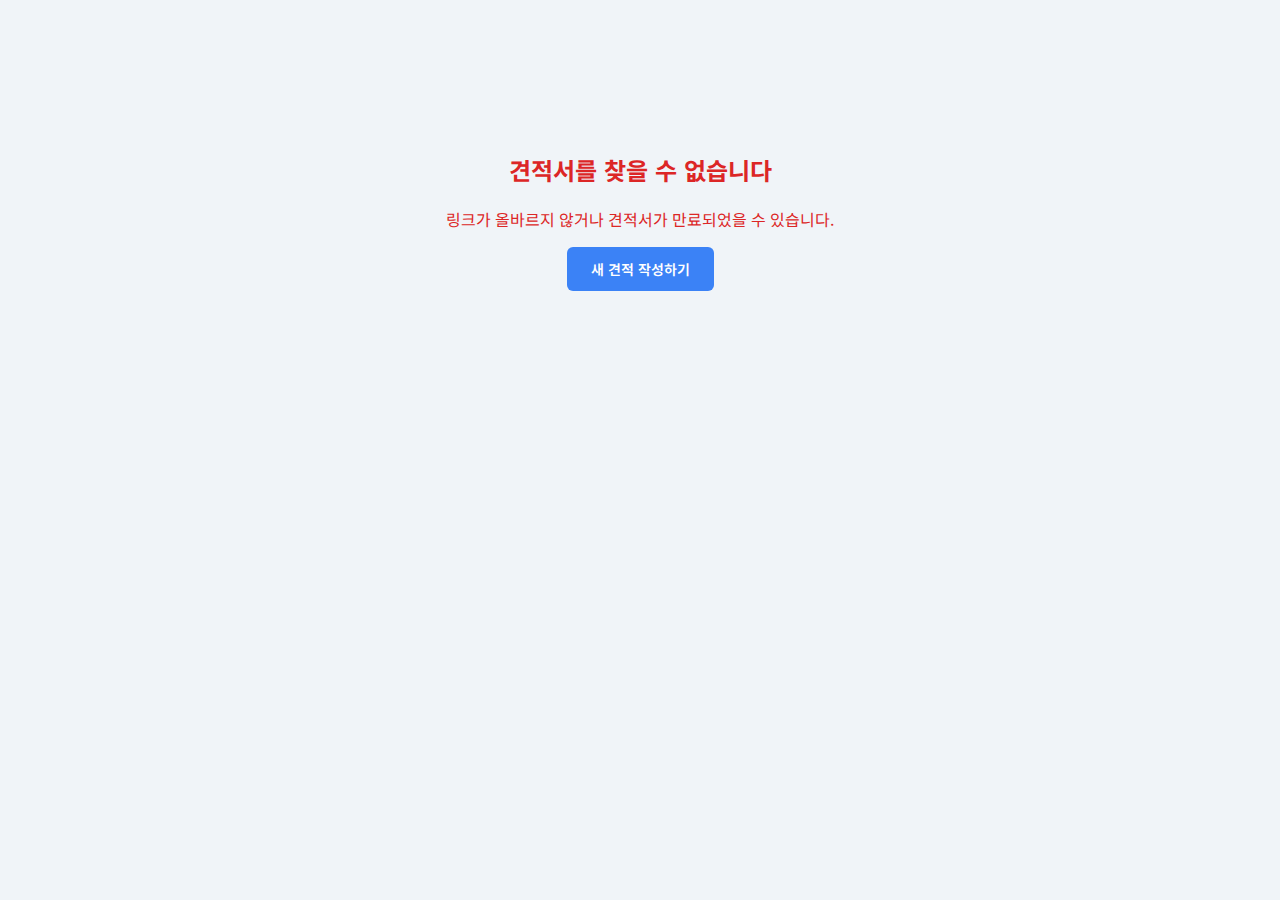
<file: index.html>
<!DOCTYPE html>
<html lang="ko">
<head>
    <meta charset="UTF-8">
    <meta name="viewport" content="width=device-width, initial-scale=1.0">
    <title>견적서 조회</title>
    <link rel="stylesheet" href="../shared/css/style.css">
    <style>
        @media print {
            body { 
                background: white !important; 
                -webkit-print-color-adjust: exact;
            }
            .no-print { display: none !important; }
            .print-container {
                box-shadow: none !important;
                border: none !important;
                margin: 0 !important;
                padding: 20px !important;
            }
            @page {
                size: A4;
                margin: 10mm;
            }
        }
        
        .quote-document {
            max-width: 21cm;
            margin: 0 auto;
            background: white;
            box-shadow: 0 0 20px rgba(0,0,0,0.1);
            padding: 30px;
        }
        
        .company-header {
            text-align: center;
            border-bottom: 3px solid #3b82f6;
            padding-bottom: 15px;
            margin-bottom: 20px;
        }
        
        .company-name {
            font-size: 28px;
            font-weight: bold;
            color: #1e40af;
            margin-bottom: 5px;
        }
        
        .document-title {
            font-size: 24px;
            font-weight: bold;
            text-align: center;
            margin: 20px 0;
            color: #374151;
        }
        
        .quote-info {
            display: grid;
            grid-template-columns: 1fr 1fr;
            gap: 30px;
            margin-bottom: 20px;
        }
        
        .info-section h4 {
            background: #f3f4f6;
            padding: 8px 12px;
            margin: 0 0 15px 0;
            font-weight: bold;
            border-left: 4px solid #3b82f6;
        }
        
        .info-item {
            display: flex;
            margin-bottom: 8px;
        }
        
        .info-label {
            min-width: 120px;
            font-weight: 500;
            color: #6b7280;
        }
        
        .info-value {
            color: #374151;
        }
        
        .quote-table {
            width: 100%;
            border-collapse: collapse;
            margin: 20px 0;
            font-size: 13px;
        }
        
        .quote-table th {
            background: #3b82f6;
            color: white;
            padding: 8px 4px;
            text-align: center;
            font-weight: 600;
            font-size: 12px;
        }
        
        .quote-table td {
            padding: 6px 4px;
            border-bottom: 1px solid #e5e7eb;
            text-align: center;
            font-size: 12px;
            white-space: nowrap;
        }
        
        .quote-table .text-left { text-align: left; }
        .quote-table .text-right { text-align: right; }
        
        .quote-table tbody tr:hover {
            background: #f9fafb;
        }
        
        .total-row {
            background: #f8fafc !important;
            font-weight: bold;
            font-size: 16px;
        }
        
        .total-amount {
            color: #dc2626;
            font-size: 18px;
            font-weight: bold;
        }
        
        .quote-notes {
            margin-top: 20px;
            padding: 15px;
            background: #f9fafb;
            border-radius: 8px;
        }
        
        .quote-notes h4 {
            margin: 0 0 10px 0;
            color: #374151;
        }
        
        .quote-notes ul {
            margin: 0;
            padding-left: 20px;
        }
        
        .quote-notes li {
            margin-bottom: 5px;
            color: #6b7280;
        }
        
        .action-buttons {
            text-align: center;
            margin: 30px 0;
            padding: 20px;
        }
        
        .btn {
            display: inline-block;
            padding: 12px 24px;
            margin: 0 10px;
            border: none;
            border-radius: 6px;
            font-weight: 600;
            text-decoration: none;
            cursor: pointer;
            font-size: 14px;
        }
        
        .btn-primary {
            background: #3b82f6;
            color: white;
        }
        
        .btn-secondary {
            background: #6b7280;
            color: white;
        }
        
        .btn:hover {
            opacity: 0.9;
            transform: translateY(-1px);
        }
        
        .loading {
            text-align: center;
            padding: 100px 20px;
            color: #6b7280;
        }
        
        .error {
            text-align: center;
            padding: 100px 20px;
            color: #dc2626;
        }
    </style>
</head>
<body>
    <div class="container mx-auto px-4 py-8">
        
        <!-- 로딩 상태 -->
        <div id="loadingState" class="loading">
            <h2>견적서를 불러오는 중입니다...</h2>
            <p>잠시만 기다려주세요.</p>
        </div>
        
        <!-- 에러 상태 -->
        <div id="errorState" class="error hidden">
            <h2>견적서를 찾을 수 없습니다</h2>
            <p>링크가 올바르지 않거나 견적서가 만료되었을 수 있습니다.</p>
            <a href="../coirmat/" class="btn btn-primary">새 견적 작성하기</a>
        </div>
        
        <!-- 견적서 문서 -->
        <div id="quoteDocument" class="quote-document hidden print-container">
            
            <!-- 회사 헤더 -->
            <div class="company-header">
                <div class="company-name">두발로㈜</div>
                <div style="color: #6b7280; font-size: 14px;">
                    TEL: 031-866-8872 | EMAIL: quitesotrue@gmail.com
                </div>
            </div>
            
            <!-- 문서 제목 -->
            <div class="document-title">견 적 서</div>
            
            <!-- 견적 정보 -->
            <div class="quote-info">
                <div class="info-section">
                    <h4>견적 요청자</h4>
                    <div class="info-item">
                        <span class="info-label">고객명:</span>
                        <span class="info-value" id="customerName">-</span>
                    </div>
                    <div class="info-item">
                        <span class="info-label">연락처:</span>
                        <span class="info-value" id="customerPhone">-</span>
                    </div>
                    <div class="info-item">
                        <span class="info-label">이메일:</span>
                        <span class="info-value" id="customerEmail">-</span>
                    </div>
                </div>
                
                <div class="info-section">
                    <h4>공급자</h4>
                    <div class="info-item">
                        <span class="info-label">회사명:</span>
                        <span class="info-value">두발로㈜</span>
                    </div>
                    <div class="info-item">
                        <span class="info-label">대표자:</span>
                        <span class="info-value">박대근</span>
                    </div>
                    <div class="info-item">
                        <span class="info-label">사업자등록번호:</span>
                        <span class="info-value">769-86-01460</span>
                    </div>
                    <div class="info-item">
                        <span class="info-label">소재지:</span>
                        <span class="info-value">경기도 양주시 광적면 광적로 221-8</span>
                    </div>
                    <div class="info-item">
                        <span class="info-label">연락처:</span>
                        <span class="info-value">031-866-8872</span>
                    </div>
                    <div class="info-item">
                        <span class="info-label">견적일:</span>
                        <span class="info-value" id="quoteDate">-</span>
                    </div>
                    <div class="info-item">
                        <span class="info-label">유효기간:</span>
                        <span class="info-value" id="expiryDate">-</span>
                    </div>
                </div>
            </div>
            
            <!-- 견적 테이블 -->
            <table class="quote-table">
                <thead>
                    <tr>
                        <th style="width: 28%">품목</th>
                        <th style="width: 15%">물품식별번호</th>
                        <th style="width: 18%">규격</th>
                        <th style="width: 13%">단가</th>
                        <th style="width: 8%">수량</th>
                        <th style="width: 18%">금액</th>
                    </tr>
                </thead>
                <tbody id="quoteItems">
                    <!-- 견적 항목들이 여기에 삽입됩니다 -->
                </tbody>
                <tfoot>
                    <tr class="total-row">
                        <td colspan="5" class="text-right">총 견적 금액</td>
                        <td class="text-right total-amount" id="totalAmount">-</td>
                    </tr>
                </tfoot>
            </table>
            
            <!-- 견적 조건 -->
            <div class="quote-notes">
                <h4>견적 조건</h4>
                <ul>
                    <li>상기 견적 금액에는 부가세가 포함되어 있습니다.</li>
                    <li>인도조건: 납품장소 하차도</li>
                    <li>견적 유효기간: <span id="expiryDateNote">-</span>까지</li>
                    <li>결제조건: 별도 협의</li>
                    <li>기타 문의사항은 언제든지 연락 바랍니다.</li>
                </ul>
            </div>
            
            <!-- 액션 버튼 -->
            <div class="action-buttons no-print">
                <button onclick="window.print()" class="btn btn-primary">
                    🖨️ 인쇄하기
                </button>
                <button onclick="downloadPDF()" class="btn btn-secondary">
                    📄 PDF 저장
                </button>
                <a href="../coirmat/" class="btn btn-secondary">
                    ✏️ 새 견적 작성
                </a>
            </div>
        </div>
    </div>

    <script>
        // URL에서 견적 ID 추출
        function getQuoteId() {
            const urlParams = new URLSearchParams(window.location.search);
            return urlParams.get('id');
        }
        
        // 견적 데이터 로드 (JSONP 방식으로 CORS 우회)
        function loadQuoteData() {
            const quoteId = getQuoteId();
            
            if (!quoteId) {
                showError();
                return;
            }
            
            try {
                // JSONP 방식으로 CORS 우회
                const script = document.createElement('script');
                const callbackName = 'quoteCallback_' + Date.now();
                
                // 전역 콜백 함수 생성
                window[callbackName] = function(data) {
                    document.head.removeChild(script);
                    delete window[callbackName];
                    
                    if (data.success) {
                        displayQuote(data.quote);
                    } else {
                        console.error('Error:', data.error);
                        showError();
                    }
                };
                
                // 에러 처리
                script.onerror = function() {
                    document.head.removeChild(script);
                    delete window[callbackName];
                    console.error('Script loading failed');
                    showError();
                };
                
                // 타임아웃 처리 (10초 후 에러)
                setTimeout(function() {
                    if (window[callbackName]) {
                        document.head.removeChild(script);
                        delete window[callbackName];
                        console.error('Request timeout');
                        showError();
                    }
                }, 10000);
                
                script.src = `https://script.google.com/macros/s/AKfycbzvx-J3VntBiniVB5VB_wk1u5qzNDh1mqzMZ9mBhndgsEhUdiSH0XUgzhTzGOrjsTXOzw/exec?action=getQuote&id=${quoteId}&callback=${callbackName}`;
                document.head.appendChild(script);
                
            } catch (error) {
                console.error('Error loading quote:', error);
                showError();
            }
        }
        
        // 견적서 표시
        function displayQuote(quote) {
            // 로딩 숨기고 견적서 표시
            document.getElementById('loadingState').classList.add('hidden');
            document.getElementById('quoteDocument').classList.remove('hidden');
            
            // 고객 정보
            document.getElementById('customerName').textContent = quote.customerName;
            document.getElementById('customerPhone').textContent = quote.phone;
            document.getElementById('customerEmail').textContent = quote.email;
            
            // 날짜 정보
            const quoteDate = new Date(quote.timestamp);
            document.getElementById('quoteDate').textContent = quoteDate.toLocaleDateString('ko-KR');
            
            const expiryDate = new Date(quoteDate);
            expiryDate.setMonth(expiryDate.getMonth() + 1);
            const expiryStr = expiryDate.toLocaleDateString('ko-KR');
            document.getElementById('expiryDate').textContent = expiryStr;
            document.getElementById('expiryDateNote').textContent = expiryStr;
            
            // 견적 항목들
            const quoteItems = document.getElementById('quoteItems');
            quoteItems.innerHTML = '';
            
            quote.items.forEach(item => {
                const row = document.createElement('tr');
                row.innerHTML = `
                    <td class="text-left">${item.name}</td>
                    <td>${item.code}</td>
                    <td>${item.spec}</td>
                    <td class="text-right">${formatCurrency(item.unitPrice)}원</td>
                    <td class="text-right">${item.quantity}</td>
                    <td class="text-right">${formatCurrency(item.amount)}원</td>
                `;
                quoteItems.appendChild(row);
            });
            
            // 총액
            document.getElementById('totalAmount').textContent = formatCurrency(quote.totalAmount) + '원';
        }
        
        // 에러 표시
        function showError() {
            document.getElementById('loadingState').classList.add('hidden');
            document.getElementById('errorState').classList.remove('hidden');
        }
        
        // 금액 포맷팅
        function formatCurrency(amount) {
            return parseInt(amount).toString().replace(/\B(?=(\d{3})+(?!\d))/g, ",");
        }
        
        // PDF 저장
        function downloadPDF() {
            window.print();
        }
        
        // 페이지 로드 시 견적 데이터 로드
        document.addEventListener('DOMContentLoaded', loadQuoteData);
    </script>
</body>
</html>
</file>
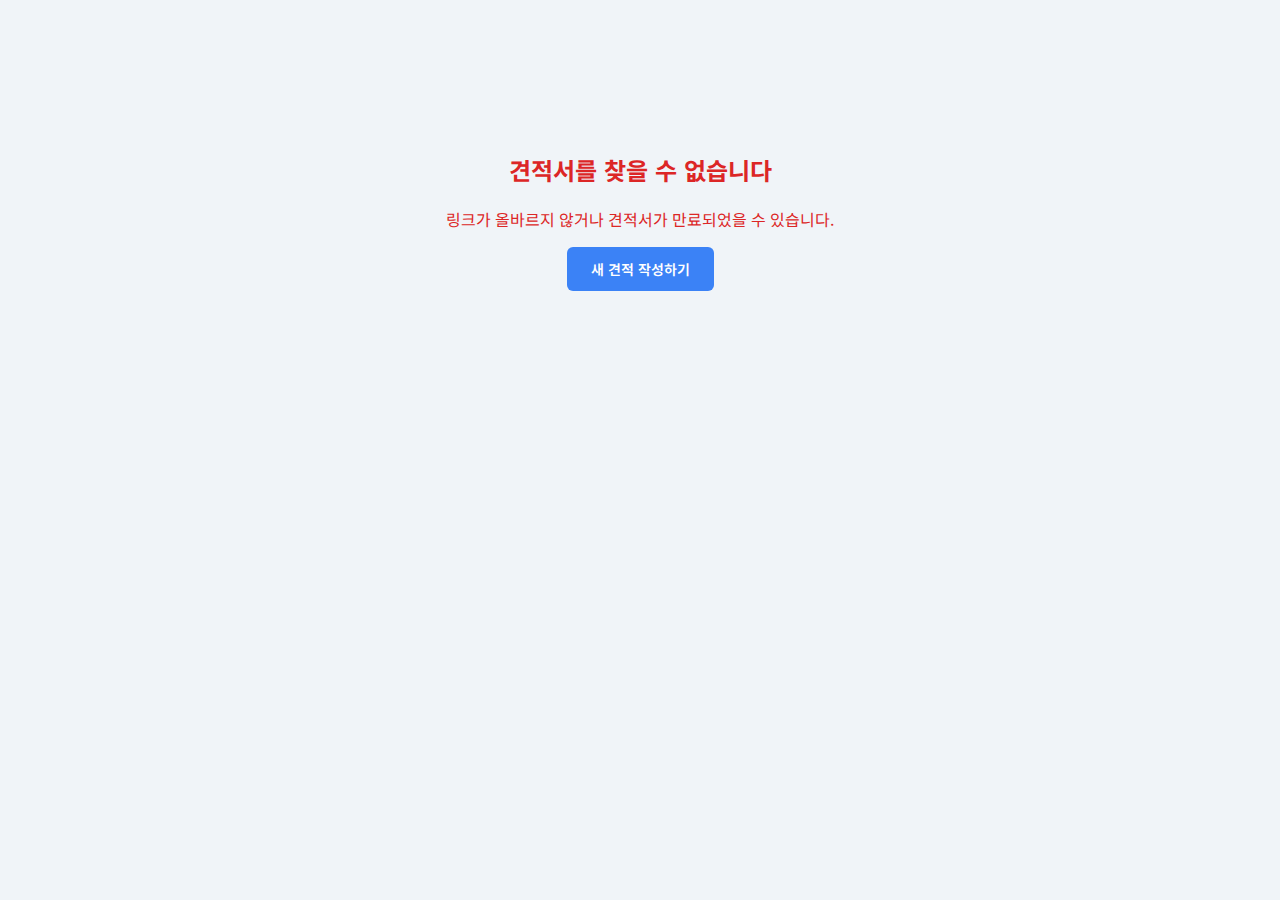
<file: view/index.html>
<!DOCTYPE html>
<html lang="ko">
<head>
    <meta charset="UTF-8">
    <meta name="viewport" content="width=device-width, initial-scale=1.0">
    <title>견적서 조회</title>
    <link rel="stylesheet" href="../shared/css/style.css">
    <style>
        @media print {
            body { 
                background: white !important; 
                -webkit-print-color-adjust: exact;
            }
            .no-print { display: none !important; }
            .print-container {
                box-shadow: none !important;
                border: none !important;
                margin: 0 !important;
                padding: 20px !important;
            }
            @page {
                size: A4;
                margin: 10mm;
            }
        }
        
        .quote-document {
            max-width: 21cm;
            margin: 0 auto;
            background: white;
            box-shadow: 0 0 20px rgba(0,0,0,0.1);
            padding: 30px;
        }
        
        .company-header {
            text-align: center;
            border-bottom: 3px solid #3b82f6;
            padding-bottom: 15px;
            margin-bottom: 20px;
        }
        
        .company-name {
            font-size: 28px;
            font-weight: bold;
            color: #1e40af;
            margin-bottom: 5px;
        }
        
        .document-title {
            font-size: 24px;
            font-weight: bold;
            text-align: center;
            margin: 20px 0;
            color: #374151;
        }
        
        .quote-info {
            display: grid;
            grid-template-columns: 1fr 1fr;
            gap: 30px;
            margin-bottom: 20px;
        }
        
        .info-section h4 {
            background: #f3f4f6;
            padding: 8px 12px;
            margin: 0 0 15px 0;
            font-weight: bold;
            border-left: 4px solid #3b82f6;
        }
        
        .info-item {
            display: flex;
            margin-bottom: 8px;
        }
        
        .info-label {
            min-width: 120px;
            font-weight: 500;
            color: #6b7280;
        }
        
        .info-value {
            color: #374151;
        }
        
        .quote-table {
            width: 100%;
            border-collapse: collapse;
            margin: 20px 0;
            font-size: 13px;
        }
        
        .quote-table th {
            background: #3b82f6;
            color: white;
            padding: 8px 4px;
            text-align: center;
            font-weight: 600;
            font-size: 12px;
        }
        
        .quote-table td {
            padding: 6px 4px;
            border-bottom: 1px solid #e5e7eb;
            text-align: center;
            font-size: 12px;
            white-space: nowrap;
        }
        
        .quote-table .text-left { text-align: left; }
        .quote-table .text-right { text-align: right; }
        
        .quote-table tbody tr:hover {
            background: #f9fafb;
        }
        
        .total-row {
            background: #f8fafc !important;
            font-weight: bold;
            font-size: 16px;
        }
        
        .total-amount {
            color: #dc2626;
            font-size: 18px;
            font-weight: bold;
        }
        
        .quote-notes {
            margin-top: 20px;
            padding: 15px;
            background: #f9fafb;
            border-radius: 8px;
        }
        
        .quote-notes h4 {
            margin: 0 0 10px 0;
            color: #374151;
        }
        
        .quote-notes ul {
            margin: 0;
            padding-left: 20px;
        }
        
        .quote-notes li {
            margin-bottom: 5px;
            color: #6b7280;
        }
        
        .action-buttons {
            text-align: center;
            margin: 30px 0;
            padding: 20px;
        }
        
        .btn {
            display: inline-block;
            padding: 12px 24px;
            margin: 0 10px;
            border: none;
            border-radius: 6px;
            font-weight: 600;
            text-decoration: none;
            cursor: pointer;
            font-size: 14px;
        }
        
        .btn-primary {
            background: #3b82f6;
            color: white;
        }
        
        .btn-secondary {
            background: #6b7280;
            color: white;
        }
        
        .btn:hover {
            opacity: 0.9;
            transform: translateY(-1px);
        }
        
        .loading {
            text-align: center;
            padding: 100px 20px;
            color: #6b7280;
        }
        
        .error {
            text-align: center;
            padding: 100px 20px;
            color: #dc2626;
        }
    </style>
</head>
<body>
    <div class="container mx-auto px-4 py-8">
        
        <!-- 로딩 상태 -->
        <div id="loadingState" class="loading">
            <h2>견적서를 불러오는 중입니다...</h2>
            <p>잠시만 기다려주세요.</p>
        </div>
        
        <!-- 에러 상태 -->
        <div id="errorState" class="error hidden">
            <h2>견적서를 찾을 수 없습니다</h2>
            <p>링크가 올바르지 않거나 견적서가 만료되었을 수 있습니다.</p>
            <a href="../coirmat/" class="btn btn-primary">새 견적 작성하기</a>
        </div>
        
        <!-- 견적서 문서 -->
        <div id="quoteDocument" class="quote-document hidden print-container">
            
            <!-- 회사 헤더 -->
            <div class="company-header">
                <div class="company-name">두발로㈜</div>
                <div style="color: #6b7280; font-size: 14px;">
                    TEL: 031-866-8872 | EMAIL: quitesotrue@gmail.com
                </div>
            </div>
            
            <!-- 문서 제목 -->
            <div class="document-title">견 적 서</div>
            
            <!-- 견적 정보 -->
            <div class="quote-info">
                <div class="info-section">
                    <h4>견적 요청자</h4>
                    <div class="info-item">
                        <span class="info-label">고객명:</span>
                        <span class="info-value" id="customerName">-</span>
                    </div>
                    <div class="info-item">
                        <span class="info-label">연락처:</span>
                        <span class="info-value" id="customerPhone">-</span>
                    </div>
                    <div class="info-item">
                        <span class="info-label">이메일:</span>
                        <span class="info-value" id="customerEmail">-</span>
                    </div>
                </div>
                
                <div class="info-section">
                    <h4>공급자</h4>
                    <div class="info-item">
                        <span class="info-label">회사명:</span>
                        <span class="info-value">두발로㈜</span>
                    </div>
                    <div class="info-item">
                        <span class="info-label">대표자:</span>
                        <span class="info-value">박대근</span>
                    </div>
                    <div class="info-item">
                        <span class="info-label">사업자등록번호:</span>
                        <span class="info-value">769-86-01460</span>
                    </div>
                    <div class="info-item">
                        <span class="info-label">소재지:</span>
                        <span class="info-value">경기도 양주시 광적면 광적로 221-8</span>
                    </div>
                    <div class="info-item">
                        <span class="info-label">연락처:</span>
                        <span class="info-value">031-866-8872</span>
                    </div>
                    <div class="info-item">
                        <span class="info-label">견적일:</span>
                        <span class="info-value" id="quoteDate">-</span>
                    </div>
                    <div class="info-item">
                        <span class="info-label">유효기간:</span>
                        <span class="info-value" id="expiryDate">-</span>
                    </div>
                </div>
            </div>
            
            <!-- 견적 테이블 -->
            <table class="quote-table">
                <thead>
                    <tr>
                        <th style="width: 28%">품목</th>
                        <th style="width: 15%">물품식별번호</th>
                        <th style="width: 18%">규격</th>
                        <th style="width: 13%">단가</th>
                        <th style="width: 8%">수량</th>
                        <th style="width: 18%">금액</th>
                    </tr>
                </thead>
                <tbody id="quoteItems">
                    <!-- 견적 항목들이 여기에 삽입됩니다 -->
                </tbody>
                <tfoot>
                    <tr class="total-row">
                        <td colspan="5" class="text-right">총 견적 금액</td>
                        <td class="text-right total-amount" id="totalAmount">-</td>
                    </tr>
                </tfoot>
            </table>
            
            <!-- 견적 조건 -->
            <div class="quote-notes">
                <h4>견적 조건</h4>
                <ul>
                    <li>상기 견적 금액에는 부가세가 포함되어 있습니다.</li>
                    <li>인도조건: 납품장소 하차도</li>
                    <li>견적 유효기간: <span id="expiryDateNote">-</span>까지</li>
                    <li>결제조건: 별도 협의</li>
                    <li>기타 문의사항은 언제든지 연락 바랍니다.</li>
                </ul>
            </div>
            
            <!-- 액션 버튼 -->
            <div class="action-buttons no-print">
                <button onclick="window.print()" class="btn btn-primary">
                    🖨️ 인쇄하기
                </button>
                <button onclick="downloadPDF()" class="btn btn-secondary">
                    📄 PDF 저장
                </button>
                <a href="../coirmat/" class="btn btn-secondary">
                    ✏️ 새 견적 작성
                </a>
            </div>
        </div>
    </div>

    <script>
        // URL에서 견적 ID 추출
        function getQuoteId() {
            const urlParams = new URLSearchParams(window.location.search);
            return urlParams.get('id');
        }
        
        // 견적 데이터 로드
        async function loadQuoteData() {
            const quoteId = getQuoteId();
            
            if (!quoteId) {
                showError();
                return;
            }
            
            try {
                // Apps Script에서 견적 데이터 가져오기
                const response = await fetch(`https://script.google.com/macros/s/AKfycbzceH5Ud78uhLifOAJXSVSCPk5hdsrNsWfGmy5npQDOwigdSxlL80NzlQAAMVV_2ZiZBw/exec?action=getQuote&id=${quoteId}`);
                
                if (!response.ok) {
                    throw new Error('견적 데이터를 불러올 수 없습니다');
                }
                
                const data = await response.json();
                
                if (data.success) {
                    displayQuote(data.quote);
                } else {
                    throw new Error(data.error || '견적 데이터를 찾을 수 없습니다');
                }
                
            } catch (error) {
                console.error('Error loading quote:', error);
                showError();
            }
        }
        
        // 견적서 표시
        function displayQuote(quote) {
            // 로딩 숨기고 견적서 표시
            document.getElementById('loadingState').classList.add('hidden');
            document.getElementById('quoteDocument').classList.remove('hidden');
            
            // 고객 정보
            document.getElementById('customerName').textContent = quote.customerName;
            document.getElementById('customerPhone').textContent = quote.phone;
            document.getElementById('customerEmail').textContent = quote.email;
            
            // 날짜 정보
            const quoteDate = new Date(quote.timestamp);
            document.getElementById('quoteDate').textContent = quoteDate.toLocaleDateString('ko-KR');
            
            const expiryDate = new Date(quoteDate);
            expiryDate.setMonth(expiryDate.getMonth() + 1);
            const expiryStr = expiryDate.toLocaleDateString('ko-KR');
            document.getElementById('expiryDate').textContent = expiryStr;
            document.getElementById('expiryDateNote').textContent = expiryStr;
            
            // 견적 항목들
            const quoteItems = document.getElementById('quoteItems');
            quoteItems.innerHTML = '';
            
            quote.items.forEach(item => {
                const row = document.createElement('tr');
                row.innerHTML = `
                    <td class="text-left">${item.name}</td>
                    <td>${item.code}</td>
                    <td>${item.spec}</td>
                    <td class="text-right">${formatCurrency(item.unitPrice)}원</td>
                    <td class="text-right">${item.quantity}</td>
                    <td class="text-right">${formatCurrency(item.amount)}원</td>
                `;
                quoteItems.appendChild(row);
            });
            
            // 총액
            document.getElementById('totalAmount').textContent = formatCurrency(quote.totalAmount) + '원';
        }
        
        // 에러 표시
        function showError() {
            document.getElementById('loadingState').classList.add('hidden');
            document.getElementById('errorState').classList.remove('hidden');
        }
        
        // 금액 포맷팅
        function formatCurrency(amount) {
            return parseInt(amount).toString().replace(/\B(?=(\d{3})+(?!\d))/g, ",");
        }
        
        // PDF 저장
        function downloadPDF() {
            window.print();
        }
        
        // 페이지 로드 시 견적 데이터 로드
        document.addEventListener('DOMContentLoaded', loadQuoteData);
    </script>
</body>
</html>
</file>
<file: shared/css/style.css>
@import url('https://fonts.googleapis.com/css2?family=Noto+Sans+KR:wght@300;400;500;700&display=swap');

body {
    font-family: 'Noto Sans KR', sans-serif;
    background-color: #f0f4f8;
    margin: 0;
    padding: 0;
}

.quote-container {
    background: linear-gradient(135deg, #ffffff 0%, #f5f7fa 100%);
    box-shadow: 0 10px 25px rgba(0, 0, 0, 0.05);
}

.header-bg {
    background: linear-gradient(135deg, #3b82f6 0%, #1e40af 100%);
}

.result-container {
    transition: all 0.3s ease;
}

.customer-info-box {
    background: linear-gradient(135deg, #f8fafc 0%, #e2e8f0 100%);
    border: 2px solid #cbd5e0;
    border-radius: 8px;
    padding: 20px;
    margin-bottom: 20px;
}

.validation-error {
    color: #dc2626;
    font-size: 14px;
    margin-top: 10px;
    padding: 10px;
    background-color: #fef2f2;
    border: 1px solid #fecaca;
    border-radius: 4px;
    display: none;
}

.debug-info {
    background-color: #f3f4f6;
    border: 1px solid #d1d5db;
    border-radius: 4px;
    padding: 10px;
    margin-top: 10px;
    font-family: monospace;
    font-size: 12px;
    display: none;
}

/* 공통 버튼 스타일 */
.btn {
    font-weight: 500;
    padding: 8px 16px;
    border-radius: 6px;
    border: none;
    cursor: pointer;
    transition: all 0.2s ease;
    display: inline-flex;
    align-items: center;
    gap: 8px;
}

.btn-primary {
    background-color: #3b82f6;
    color: white;
}

.btn-primary:hover {
    background-color: #2563eb;
}

.btn-success {
    background-color: #16a34a;
    color: white;
}

.btn-success:hover {
    background-color: #15803d;
}

.btn-secondary {
    background-color: #6b7280;
    color: white;
}

.btn-secondary:hover {
    background-color: #4b5563;
}

/* 반응형 디자인 */
.container {
    max-width: 1024px;
    margin: 0 auto;
    padding: 2rem 1rem;
}

.grid {
    display: grid;
    gap: 1.5rem;
}

.grid-cols-1 {
    grid-template-columns: repeat(1, 1fr);
}

@media (min-width: 768px) {
    .md\:grid-cols-2 {
        grid-template-columns: repeat(2, 1fr);
    }
    
    .md\:grid-cols-3 {
        grid-template-columns: repeat(3, 1fr);
    }
}

/* 폼 스타일 */
.form-group {
    margin-bottom: 1rem;
}

.form-label {
    display: block;
    font-size: 0.875rem;
    font-weight: 500;
    color: #374151;
    margin-bottom: 0.25rem;
}

.form-input, .form-select {
    width: 100%;
    padding: 0.5rem 1rem;
    border: 1px solid #d1d5db;
    border-radius: 6px;
    font-size: 1rem;
    transition: border-color 0.2s ease, box-shadow 0.2s ease;
}

.form-input:focus, .form-select:focus {
    outline: none;
    border-color: #3b82f6;
    box-shadow: 0 0 0 3px rgba(59, 130, 246, 0.1);
}

/* 테이블 스타일 */
.quote-table {
    width: 100%;
    border-collapse: collapse;
    background: white;
    border-radius: 8px;
    overflow: hidden;
}

.quote-table th,
.quote-table td {
    padding: 0.75rem;
    text-align: left;
    border-bottom: 1px solid #e5e7eb;
}

.quote-table th {
    background-color: #f9fafb;
    font-weight: 600;
    color: #374151;
}

.quote-table .text-right {
    text-align: right;
}

/* 유틸리티 클래스 */
.hidden { display: none; }
.text-center { text-align: center; }
.text-right { text-align: right; }
.font-bold { font-weight: 700; }
.font-medium { font-weight: 500; }
.text-lg { font-size: 1.125rem; }
.text-xl { font-size: 1.25rem; }
.text-2xl { font-size: 1.5rem; }
.text-3xl { font-size: 1.875rem; }

.mb-2 { margin-bottom: 0.5rem; }
.mb-4 { margin-bottom: 1rem; }
.mb-6 { margin-bottom: 1.5rem; }
.mt-4 { margin-top: 1rem; }
.mt-6 { margin-top: 1.5rem; }

.p-4 { padding: 1rem; }
.p-6 { padding: 1.5rem; }
.py-2 { padding-top: 0.5rem; padding-bottom: 0.5rem; }
.py-3 { padding-top: 0.75rem; padding-bottom: 0.75rem; }
.px-4 { padding-left: 1rem; padding-right: 1rem; }
</file>
